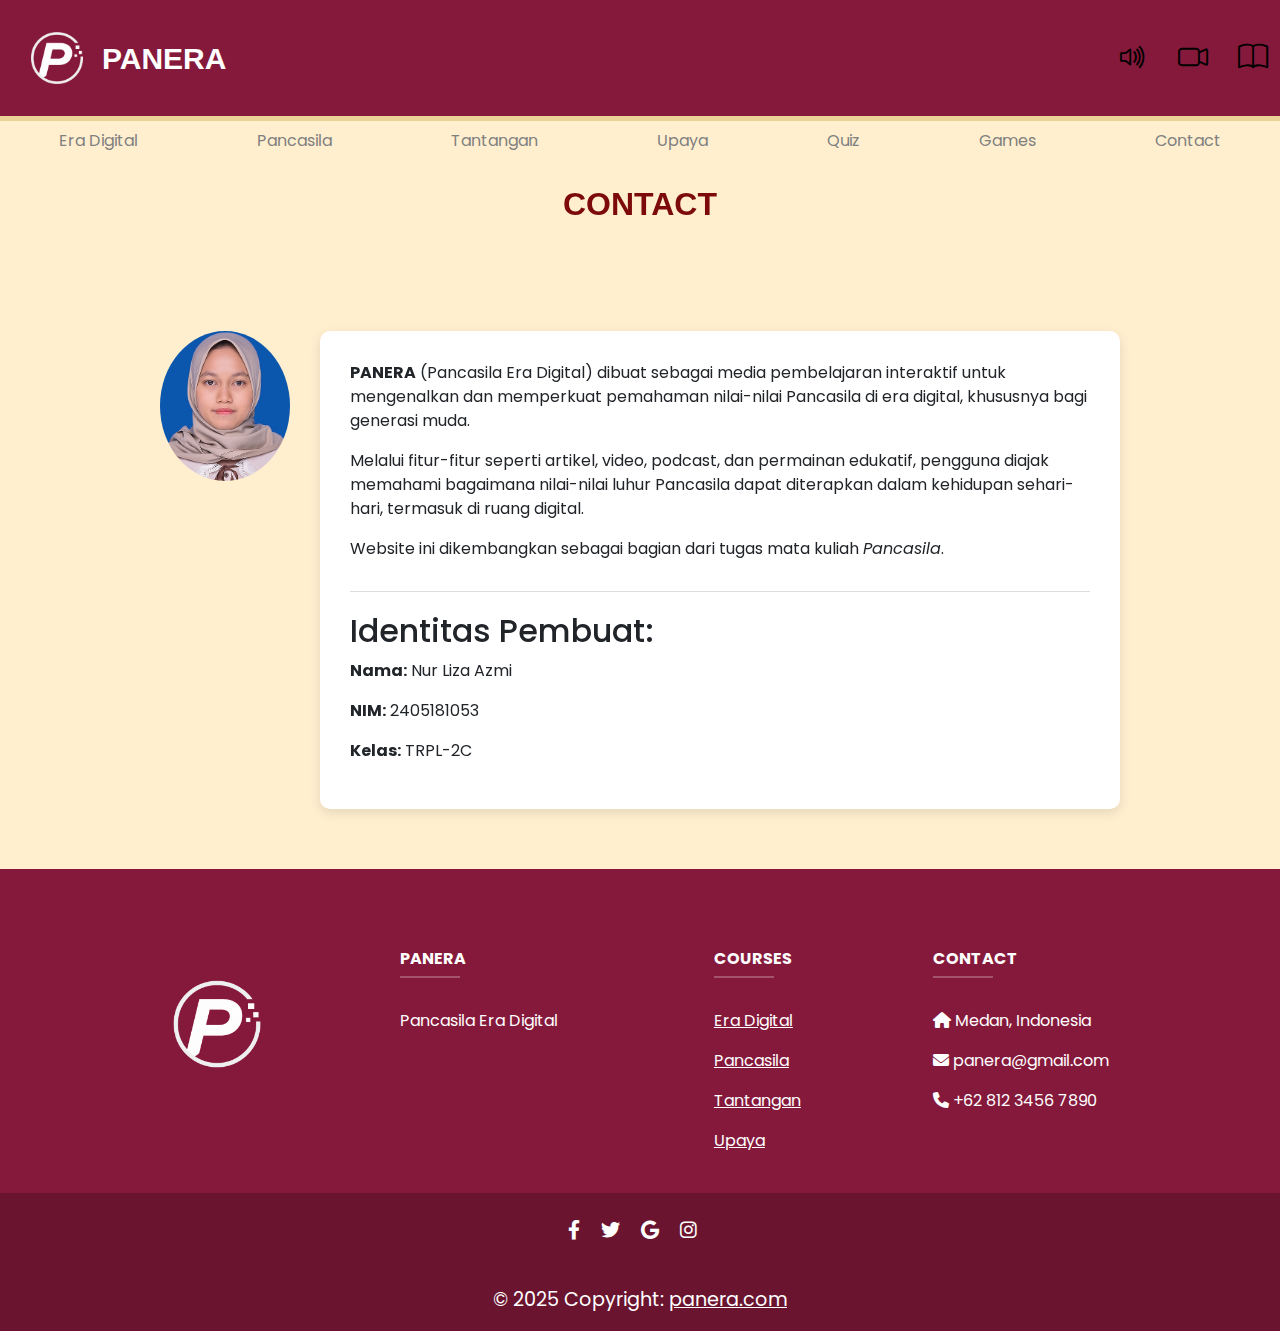
<file: contact.html>
<!doctype html>
<html lang="en">
  <head>
    <meta charset="utf-8">
    <meta name="theme-color" content="#f8f6f3" media="(prefers-color-scheme: light)">
    <meta name="theme-color" content="#f8f6f3" media="(prefers-color-scheme: dark)">
    <meta name="viewport" content="width=device-width, initial-scale=1">
    <title>PANERA</title>
    <link href="https://cdn.jsdelivr.net/npm/bootstrap@5.3.3/dist/css/bootstrap.min.css" rel="stylesheet" integrity="sha384-QWTKZyjpPEjISv5WaRU9OFeRpok6YctnYmDr5pNlyT2bRjXh0JMhjY6hW+ALEwIH" crossorigin="anonymous">
    <link rel="stylesheet" href="https://cdn.jsdelivr.net/npm/bootstrap-icons/font/bootstrap-icons.css">
    <link rel="stylesheet" href="./css_/style.css?v1:1">
    <link href="https://fonts.googleapis.com/css2?family=Poppins:wght@300;400;600&display=swap" rel="stylesheet">
    <link href="https://fonts.googleapis.com/css2?family=Barrio&display=swap" rel="stylesheet">
    <link rel="stylesheet" href="https://cdnjs.cloudflare.com/ajax/libs/font-awesome/6.0.0/css/all.min.css">
    <link href="https://unpkg.com/aos@2.3.1/dist/aos.css" rel="stylesheet">
    <script src="https://cdn.jsdelivr.net/npm/bootstrap@5.0.2/dist/js/bootstrap.bundle.min.js" integrity="sha384-MrcW6ZMFYlzcLA8Nl+NtUVF0sA7MsXsP1UyJoMp4YLEuNSfAP+JcXn/tWtIaxVXM" crossorigin="anonymous"></script>

  </head>
    <body>
    <nav class="navbar navbar-expand-lg" style="background-color: #85193C; border-bottom: 5px solid #EAD196; ">
        <div class="container-fluid">
          <a href="index.html" class="navbar-brand d-flex align-items-center text-white fw-bold" >
            <img src="image/logo.png" style="height:90px; width:90px;">
            <span class="text-center" style="font-size: 30px; font-family: 'Rajdhani', 'Gill Sans', 'Gill Sans MT', Calibri, 'Trebuchet MS', sans-serif; margin-left:0px; color: white;">
              <b>PANERA</b>
            </span>
          </a>

          <button class="navbar-toggler" type="button" data-bs-toggle="collapse" data-bs-target="#navbarSupportedContent" aria-controls="navbarSupportedContent" aria-expanded="false" aria-label="Toggle navigation">
            <span class="navbar-toggler-icon"></span>
          </button>
          <div class="collapse navbar-collapse" id="navbarSupportedContent">
            <ul class="navbar-nav me-auto mb-2 mb-lg-0 align-end"></li>
            </ul>
            <a href="podcast.html"><i class="bi bi-volume-up "style ="font-size:30px; color: black; margin-right : 30px; " data-bs-toggle="tooltip" title="Podcast"></i></a>
            <a href="video.html"><i class="bi bi-camera-video "style ="font-size:30px; color: black; margin-right : 30px;  "data-bs-toggle="tooltip" title="Video"></i></a>
            <a href="lesson.html"><i class="bi bi-book "style ="font-size:30px; color: black;"data-bs-toggle="tooltip" title="Article"></i></a>

          </div>
        </div>
      </nav>

 <ul class="nav nav-pills nav-fill justify-content-center">
  <li class="nav-item">
    <a class="nav-link" href="index.html#eradigital">Era Digital</a>
  </li>
  <li class="nav-item">
    <a class="nav-link" href="index.html#pancasila">Pancasila</a>
  </li>
  <li class="nav-item">
    <a class="nav-link" href="index.html#masalah">Tantangan</a>
  </li>
  <li class="nav-item">
    <a class="nav-link" href="index.html#solusi">Upaya</a>
  </li>
  <li class="nav-item">
    <a class="nav-link" href="quiz.html">Quiz</a>
  </li>
  <li class="nav-item">
    <a class="nav-link" href="games.html">Games</a>
  </li>
  <li class="nav-item">
    <a class="nav-link" href="contact.html">Contact</a>
  </li>
  </ul>

<div>
    <h2 class="text-center mt-4" style=" text-align: center; color :#7D0A0A; font-family: 'Rajdhani', 'Gill Sans', 'Gill Sans MT', Calibri, 'Trebuchet MS', sans-serif;" data-aos="fade-up"><b>CONTACT</b></h2>
</div>

<div class="profile-container">
  <div class="profile-photo me-6 mt-5">
    <img src="image/pas foto.jpg" alt="Foto Profil Mahasiswa" class="img-fluid rounded-circle" style="width: 150px; height: 150px; object-fit: cover;">
  </div>



 <div class="container-contact mt-5">

    <p data-aos="fade-up">
       <strong>PANERA</strong> (Pancasila Era Digital) dibuat sebagai media pembelajaran interaktif untuk mengenalkan dan memperkuat pemahaman nilai-nilai Pancasila di era digital, khususnya bagi generasi muda. 
    </p>
    <p data-aos="fade-up">
      Melalui fitur-fitur seperti artikel, video, podcast, dan permainan edukatif, pengguna diajak memahami bagaimana nilai-nilai luhur Pancasila dapat diterapkan dalam kehidupan sehari-hari, termasuk di ruang digital.
    </p>
    <p data-aos="fade-up">
      Website ini dikembangkan sebagai bagian dari tugas mata kuliah <em> Pancasila</em>.
    </p>

    <div class="identitas">
      <h2 data-aos="fade-up">Identitas Pembuat:</h2>
      <p data-aos="fade-up"><strong>Nama:</strong> Nur Liza Azmi</p>
      <p data-aos="fade-up"><strong>NIM:</strong> 2405181053</p>
      <p data-aos="fade-up"><strong>Kelas:</strong> TRPL-2C</p>
    </div>
  </div>
</div>

  
<script src="https://unpkg.com/aos@2.3.1/dist/aos.js"></script>
<script>
  AOS.init();
</script>

<footer class="text-center text-lg-start text-white mt-5" style="background-color:  #85193C; margin-top: 3px; padding-top: 30px;">
    <section class="container text-center text-md-start">
      <div class="row">

        <div class="col-md-3 col-lg-4 col-xl-3 mx-auto mb-4 text-center">
          <img src="image/logo.png"  
               class="d-block mx-auto" width="150" height="150"> 
      </div>
        
        <div class="col-md-4 col-lg-4 col-xl-3 mx-auto mb-0">
          <h6 class="text-uppercase fw-bold d-flex align-items-center">
            PANERA
          </h6>
          <hr class="mb-4 mt-0 d-inline-block mx-auto" style="width: 60px; height: 2px; background-color: white;">
          <p>Pancasila Era Digital</p>
        </div>
        
        <div class="col-md-2 col-lg-2 col-xl-2 mx-auto mb-4">
          <h6 class="text-uppercase fw-bold">courses</h6>
          <hr class="mb-4 mt-0 d-inline-block mx-auto" style="width: 60px; height: 2px; background-color: white;">
          <p><a href="#" class="text-white">Era Digital</a></p>
          <p><a href="#" class="text-white">Pancasila</a></p>
          <p><a href="#" class="text-white">Tantangan</a></p>
          <p><a href="#" class="text-white">Upaya</a></p>
        </div>
        
        <div class="col-md-4 col-lg-3 col-xl-3 mx-auto mb-md-0 mb-4">
          <h6 class="text-uppercase fw-bold">Contact</h6>
          <hr class="mb-4 mt-0 d-inline-block mx-auto" style="width: 60px; height: 2px; background-color: white;">
          <p><i class="fas fa-home mr-2"></i> Medan, Indonesia</p>
          <p><i class="fas fa-envelope mr-2"></i> panera@gmail.com</p>
          <p><i class="fas fa-phone mr-2"></i> +62 812 3456 7890</p>
        </div>
        
      </div>
    </section>
    
    <div class="text-center p-4" style="background-color: rgba(0, 0, 0, 0.2); font-size: 1.2em;">
      <a href="#" class="text-white me-3"><i class="fab fa-facebook-f"></i></a>
      <a href="#" class="text-white me-3"><i class="fab fa-twitter"></i></a>
      <a href="#" class="text-white me-3"><i class="fab fa-google"></i></a>
      <a href="#" class="text-white me-3"><i class="fab fa-instagram"></i></a>
    </div>
    
    <div class="text-center p-3" style="background-color: rgba(0, 0, 0, 0.2); font-size: 1.2em;">
      © 2025 Copyright:
      <a href="#" class="text-white">panera.com</a>
    </div>
  </footer>
</div>

  </body>
</html>
</file>
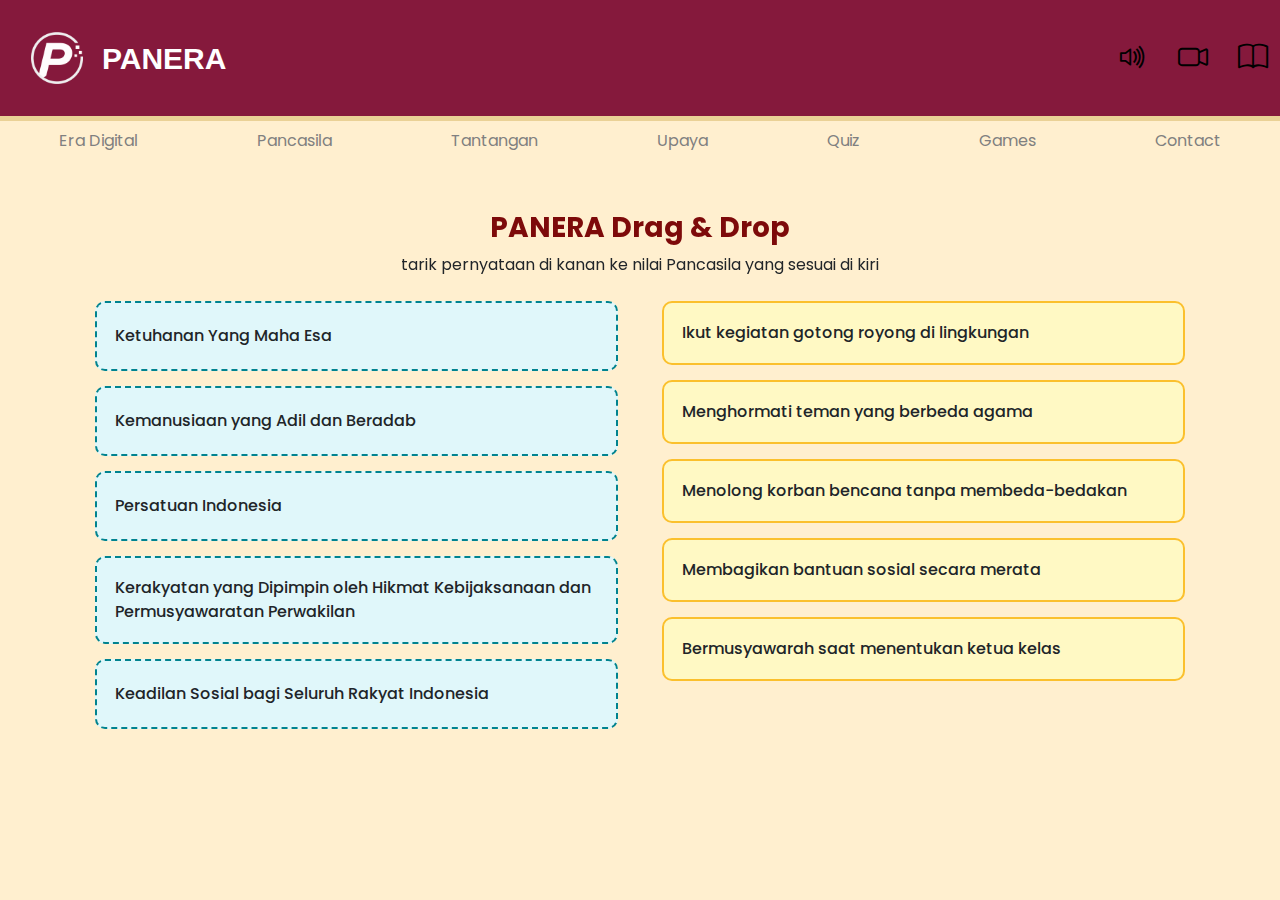
<file: games.html>
<!doctype html>
<html lang="en">
  <head>
    <meta charset="utf-8">
    <meta name="theme-color" content="#f8f6f3" media="(prefers-color-scheme: light)">
    <meta name="theme-color" content="#f8f6f3" media="(prefers-color-scheme: dark)">
    <meta name="viewport" content="width=device-width, initial-scale=1">
    <title>PANERA</title>
    <link href="https://cdn.jsdelivr.net/npm/bootstrap@5.3.3/dist/css/bootstrap.min.css" rel="stylesheet" integrity="sha384-QWTKZyjpPEjISv5WaRU9OFeRpok6YctnYmDr5pNlyT2bRjXh0JMhjY6hW+ALEwIH" crossorigin="anonymous">
    <link rel="stylesheet" href="https://cdn.jsdelivr.net/npm/bootstrap-icons/font/bootstrap-icons.css">
    <link rel="stylesheet" href="./css_/style.css?v1:1">
    <link href="https://fonts.googleapis.com/css2?family=Poppins:wght@300;400;600&display=swap" rel="stylesheet">
    <link href="https://fonts.googleapis.com/css2?family=Barrio&display=swap" rel="stylesheet">
    <link rel="stylesheet" href="https://cdnjs.cloudflare.com/ajax/libs/font-awesome/6.0.0/css/all.min.css">
    <link href="https://unpkg.com/aos@2.3.1/dist/aos.css" rel="stylesheet">
    <script src="https://cdn.jsdelivr.net/npm/bootstrap@5.0.2/dist/js/bootstrap.bundle.min.js" integrity="sha384-MrcW6ZMFYlzcLA8Nl+NtUVF0sA7MsXsP1UyJoMp4YLEuNSfAP+JcXn/tWtIaxVXM" crossorigin="anonymous"></script>

  </head>
    <body>
    <nav class="navbar navbar-expand-lg" style="background-color: #85193C; border-bottom: 5px solid #EAD196; ">
        <div class="container-fluid">
          <a href="index.html" class="navbar-brand d-flex align-items-center text-white fw-bold" >
            <img src="image/logo.png" style="height:90px; width:90px;">
            <span style="font-size: 30px; font-family: 'Rajdhani', 'Gill Sans', 'Gill Sans MT', Calibri, 'Trebuchet MS', sans-serif; margin-left:0px; color: white;">
              <b>PANERA</b>
            </span>
          </a>

          <button class="navbar-toggler" type="button" data-bs-toggle="collapse" data-bs-target="#navbarSupportedContent" aria-controls="navbarSupportedContent" aria-expanded="false" aria-label="Toggle navigation">
            <span class="navbar-toggler-icon"></span>
          </button>
          <div class="collapse navbar-collapse" id="navbarSupportedContent">
            <ul class="navbar-nav me-auto mb-2 mb-lg-0 align-end"></li>
            </ul>
            <a href="podcast.html"><i class="bi bi-volume-up "style ="font-size:30px; color: black; margin-right : 30px; " data-bs-toggle="tooltip" title="Podcast"></i></a>
            <a href="video.html"><i class="bi bi-camera-video "style ="font-size:30px; color: black; margin-right : 30px;  "data-bs-toggle="tooltip" title="Video"></i></a>
            <a href="lesson.html"><i class="bi bi-book "style ="font-size:30px; color: black;"data-bs-toggle="tooltip" title="Article"></i></a>

          </div>
        </div>
      </nav>

 <ul class="nav nav-pills nav-fill justify-content-center">
  <li class="nav-item">
    <a class="nav-link" href="index.html#eradigital">Era Digital</a>
  </li>
  <li class="nav-item">
    <a class="nav-link" href="index.html#pancasila">Pancasila</a>
  </li>
  <li class="nav-item">
    <a class="nav-link" href="index.html#masalah">Tantangan</a>
  </li>
  <li class="nav-item">
    <a class="nav-link" href="index.html#solusi">Upaya</a>
  </li>
  <li class="nav-item">
    <a class="nav-link" href="quiz.html">Quiz</a>
  </li>
  <li class="nav-item">
    <a class="nav-link" href="games.html">Games</a>
  </li>
  <li class="nav-item">
    <a class="nav-link" href="contact.html">Contact</a>
  </li>
  </ul>

  <section class="container">
     <h3 class="text-center" style=" text-align: center; color :#7D0A0A;" data-aos="fade-up"><b> PANERA Drag & Drop</b></h3>
     <p class="text-center text-sm text-gray-500"  data-aos="fade-up">tarik pernyataan di kanan ke nilai Pancasila yang sesuai di kiri</p>
   <div class="row mt-4">
      <div class="col-md-6">
        <div class="dropzone" data-value="1">Ketuhanan Yang Maha Esa</div>
        <div class="dropzone" data-value="2">Kemanusiaan yang Adil dan Beradab</div>
        <div class="dropzone" data-value="3">Persatuan Indonesia</div>
        <div class="dropzone" data-value="4">Kerakyatan yang Dipimpin oleh Hikmat Kebijaksanaan dan Permusyawaratan Perwakilan</div>
        <div class="dropzone" data-value="5">Keadilan Sosial bagi Seluruh Rakyat Indonesia</div>
      </div>

      <div class="col-md-6" id="draggable-container">
        <div class="draggable" draggable="true" data-value="1">Menghormati teman yang berbeda agama</div>
        <div class="draggable" draggable="true" data-value="2">Menolong korban bencana tanpa membeda-bedakan</div>
        <div class="draggable" draggable="true" data-value="3">Ikut kegiatan gotong royong di lingkungan</div>
        <div class="draggable" draggable="true" data-value="4">Bermusyawarah saat menentukan ketua kelas</div>
        <div class="draggable" draggable="true" data-value="5">Membagikan bantuan sosial secara merata</div>
      </div>
    </div>
  </div>
<audio id="audioBenar" src="audio/correct.wav"></audio>
<audio id="audioSalah" src="audio/wrong.wav"></audio>

  <script>
    const dropzones = document.querySelectorAll('.dropzone');

    dropzones.forEach(dropzone => {
      dropzone.addEventListener('dragover', e => {
        e.preventDefault();
        dropzone.classList.add('active');
      });

      dropzone.addEventListener('dragleave', () => {
        dropzone.classList.remove('active');
      });

      dropzone.addEventListener('drop', e => {
        e.preventDefault();
        dropzone.classList.remove('active');

        const draggedValue = e.dataTransfer.getData('text/plain');
        const dropzoneValue = dropzone.dataset.value;

        const allDraggables = document.querySelectorAll('.draggable');
        const original = Array.from(allDraggables).find(el => el.dataset.value === draggedValue);

       if (draggedValue === dropzoneValue) {
  if (!dropzone.querySelector('.answer-in-zone')) {
    const clone = original.cloneNode(true);
    clone.classList.remove('draggable');
    clone.classList.add('answer-in-zone');
    clone.setAttribute('draggable', 'false');
    dropzone.appendChild(clone);
    dropzone.classList.add('correct');
     const benarAudio = document.getElementById("audioBenar");
          benarAudio.currentTime = 0;
          benarAudio.play();
    original.parentElement.removeChild(original);
  }
        } else {
        const salahAudio = document.getElementById("audioSalah");
          salahAudio.currentTime = 0;
          salahAudio.play();
          alert('Ups! Jawaban belum tepat. Coba lagi ya!');
          dropzone.style.borderColor = '#e74c3c';
          setTimeout(() => {
            dropzone.style.borderColor = '#ccc';
          }, 1000);
        }
      });
    });

    // Drag setup
    document.querySelectorAll('.draggable').forEach(draggable => {
      draggable.addEventListener('dragstart', e => {
        e.dataTransfer.setData('text/plain', draggable.dataset.value);
        e.dataTransfer.effectAllowed = 'copy';
        draggable.classList.add('dragging');
      });

      draggable.addEventListener('dragend', () => {
        draggable.classList.remove('dragging');
      });
    });

    // Shuffle on load
    window.addEventListener("DOMContentLoaded", () => {
      const container = document.getElementById("draggable-container");
      const items = Array.from(container.querySelectorAll(".draggable"));
      for (let i = items.length - 1; i > 0; i--) {
        const j = Math.floor(Math.random() * (i + 1));
        [items[i], items[j]] = [items[j], items[i]];
      }
      container.innerHTML = "";
      items.forEach(item => container.appendChild(item));
    });

    // Reset
    document.getElementById('reset-btn').addEventListener('click', () => {
      location.reload();
    });
  </script>

<script src="https://unpkg.com/aos@2.3.1/dist/aos.js"></script>
<script>
  AOS.init();
</script>
</file>
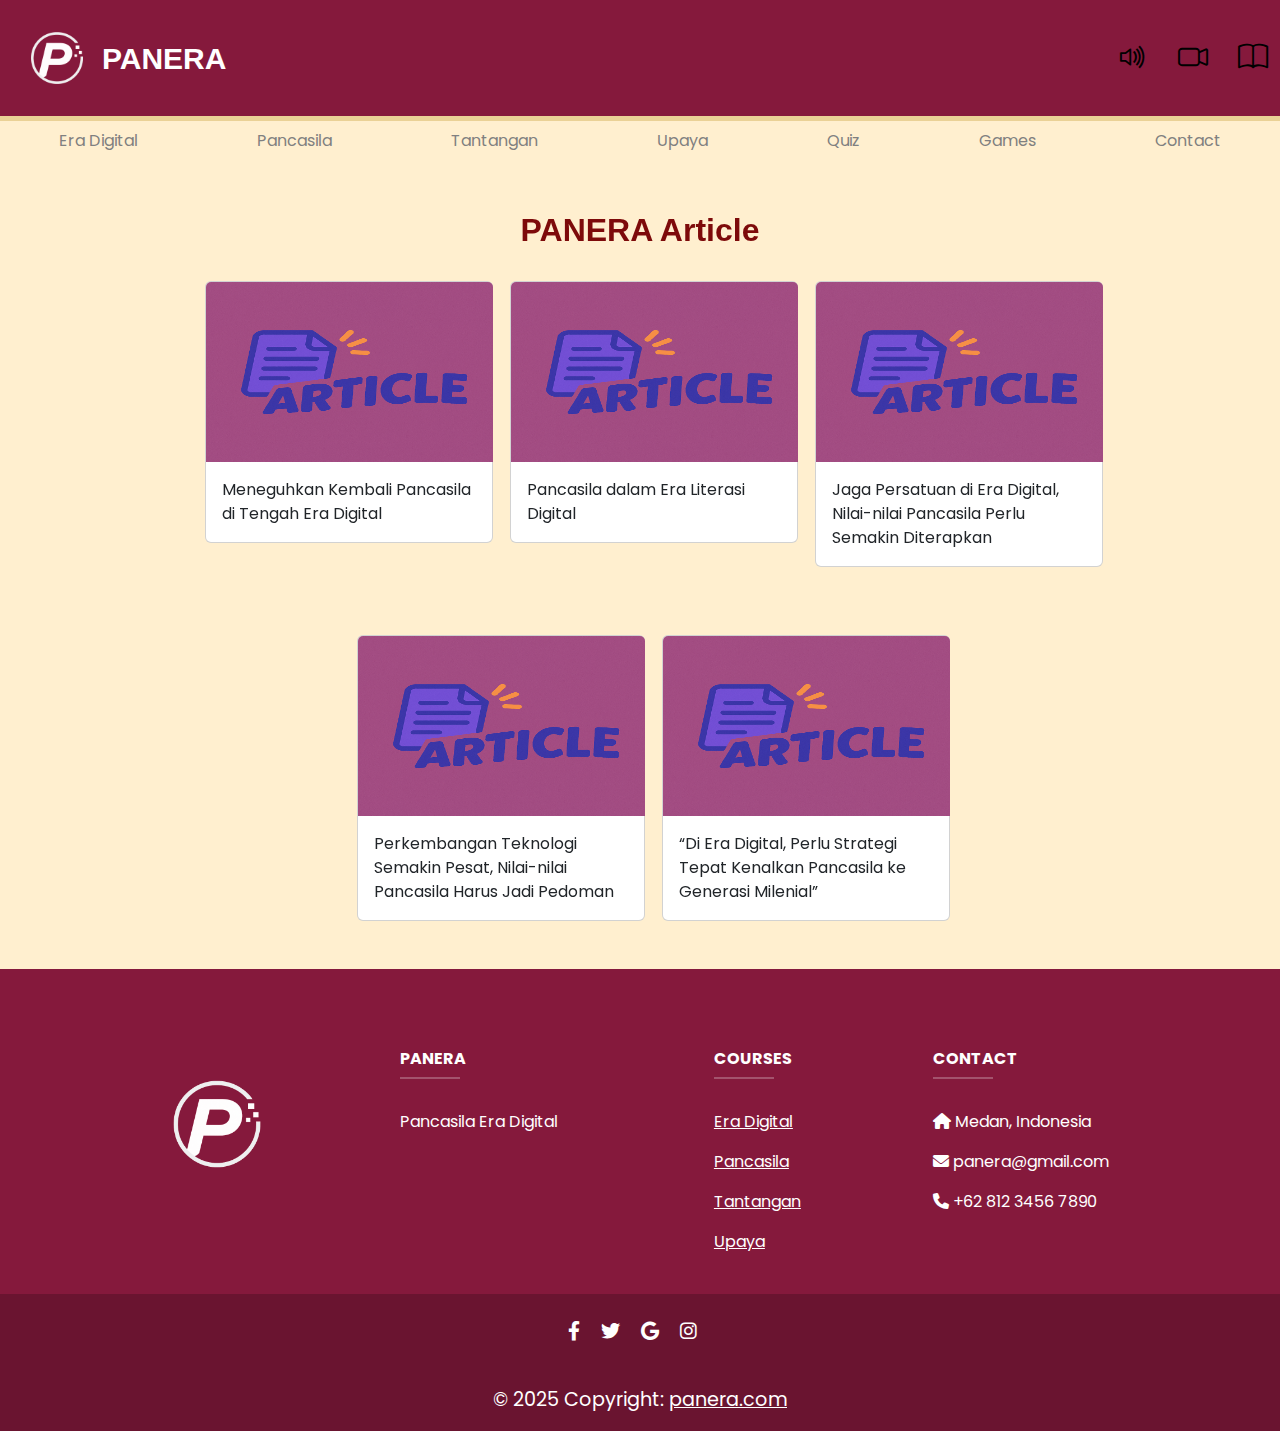
<file: lesson.html>
<!doctype html>
<html lang="en">
  <head>
    <meta charset="utf-8">
    <meta name="theme-color" content="#f8f6f3" media="(prefers-color-scheme: light)">
    <meta name="theme-color" content="#f8f6f3" media="(prefers-color-scheme: dark)">
    <meta name="viewport" content="width=device-width, initial-scale=1">
    <title>PANERA</title>
    <link href="https://cdn.jsdelivr.net/npm/bootstrap@5.3.3/dist/css/bootstrap.min.css" rel="stylesheet" integrity="sha384-QWTKZyjpPEjISv5WaRU9OFeRpok6YctnYmDr5pNlyT2bRjXh0JMhjY6hW+ALEwIH" crossorigin="anonymous">
    <link rel="stylesheet" href="https://cdn.jsdelivr.net/npm/bootstrap-icons/font/bootstrap-icons.css">
    <link rel="stylesheet" href="./css_/style.css?v1:1">
    <link href="https://fonts.googleapis.com/css2?family=Poppins:wght@300;400;600&display=swap" rel="stylesheet">
    <link href="https://fonts.googleapis.com/css2?family=Barrio&display=swap" rel="stylesheet">
    <link rel="stylesheet" href="https://cdnjs.cloudflare.com/ajax/libs/font-awesome/6.0.0/css/all.min.css">
    <link href="https://unpkg.com/aos@2.3.1/dist/aos.css" rel="stylesheet">
    <script src="https://cdn.jsdelivr.net/npm/bootstrap@5.0.2/dist/js/bootstrap.bundle.min.js" integrity="sha384-MrcW6ZMFYlzcLA8Nl+NtUVF0sA7MsXsP1UyJoMp4YLEuNSfAP+JcXn/tWtIaxVXM" crossorigin="anonymous"></script>

  </head>
    <body>
    <nav class="navbar navbar-expand-lg" style="background-color: #85193C; border-bottom: 5px solid #EAD196; ">
        <div class="container-fluid">
          <a href="index.html" class="navbar-brand d-flex align-items-center text-white fw-bold" >
            <img src="image/logo.png" style="height:90px; width:90px;">
            <span class="text-center" style="font-size: 30px; font-family: 'Rajdhani', 'Gill Sans', 'Gill Sans MT', Calibri, 'Trebuchet MS', sans-serif; margin-left:0px; color: white;">
              <b>PANERA</b>
            </span>
          </a>

          <button class="navbar-toggler" type="button" data-bs-toggle="collapse" data-bs-target="#navbarSupportedContent" aria-controls="navbarSupportedContent" aria-expanded="false" aria-label="Toggle navigation">
            <span class="navbar-toggler-icon"></span>
          </button>
          <div class="collapse navbar-collapse" id="navbarSupportedContent">
            <ul class="navbar-nav me-auto mb-2 mb-lg-0 align-end"></li>
            </ul>
            <a href="podcast.html"><i class="bi bi-volume-up "style ="font-size:30px; color: black; margin-right : 30px; " data-bs-toggle="tooltip" title="Podcast"></i></a>
            <a href="video.html"><i class="bi bi-camera-video "style ="font-size:30px; color: black; margin-right : 30px;  "data-bs-toggle="tooltip" title="Video"></i></a>
            <a href="lesson.html"><i class="bi bi-book "style ="font-size:30px; color: black;"data-bs-toggle="tooltip" title="Article"></i></a>

          </div>
        </div>
      </nav>

 <ul class="nav nav-pills nav-fill justify-content-center">
  <li class="nav-item">
    <a class="nav-link" href="index.html#eradigital">Era Digital</a>
  </li>
  <li class="nav-item">
    <a class="nav-link" href="index.html#pancasila">Pancasila</a>
  </li>
  <li class="nav-item">
    <a class="nav-link" href="index.html#masalah">Tantangan</a>
  </li>
  <li class="nav-item">
    <a class="nav-link" href="index.html#solusi">Upaya</a>
  </li>
  <li class="nav-item">
    <a class="nav-link" href="quiz.html">Quiz</a>
  </li>
  <li class="nav-item">
    <a class="nav-link" href="games.html">Games</a>
  </li>
  <li class="nav-item">
    <a class="nav-link" href="contact.html">Contact</a>
  </li>
  </ul>

  <!-- Features Section -->
   <div class="container">
    <h2 class="text-center" style=" text-align: center; color :#7D0A0A; font-family: 'Rajdhani', 'Gill Sans', 'Gill Sans MT', Calibri, 'Trebuchet MS', sans-serif;" data-aos="fade-up"><b>PANERA Article</b></h2>
    <div class="row row-cols-1 row-cols-md-2 row-cols-lg-4  g-4">

        <!-- Feature 1 -->
    <div class="col d-flex mt-5"data-aos="fade-up">
      <a href="https://ugm.ac.id/id/berita/22553-meneguhkan-kembali-pancasila-di-tengah-era-digital/" class="text-decoration-none w-100">
        <div class="card" style="width: 18rem;">
        <img src="image/gambar17.png" class="card-img-top" alt="..." style="height: 180px; width: 287px;">
        <div class="card-body">
            <p class="card-text">Meneguhkan Kembali Pancasila di Tengah Era Digital</p>
        </div>
        </div>
      </a>
    </div>

     <!-- Feature 2 -->
    <div class="col d-flex mt-5" data-aos="fade-up">
      <a href="https://binus.ac.id/character-building/2023/10/pancasila-dalam-era-literasi-digital/" class="text-decoration-none w-100">
        <div class="card" style="width: 18rem;">
        <img src="image/gambar17.png" class="card-img-top" alt="..." style="height: 180px; width: 287px;">
        <div class="card-body">
            <p class="card-text">Pancasila dalam Era Literasi Digital</p>
        </div>
        </div>
      </a>
    </div>

    <!-- Feature 3 -->
    <div class="col d-flex mt-5" data-aos="fade-up">
      <a href="https://biz.kompas.com/read/2021/08/23/134957228/jaga-persatuan-di-era-digital-nilai-nilai-pancasila-perlu-semakin-diterapkan?" class="text-decoration-none w-100">
        <div class="card" style="width: 18rem;">
        <img src="image/gambar17.png" class="card-img-top" alt="..." style="height: 180px; width: 287px;">
        <div class="card-body">
            <p class="card-text">Jaga Persatuan di Era Digital, Nilai-nilai Pancasila Perlu Semakin Diterapkan</p>
        </div>
        </div>
      </a>
    </div>

    <!-- Feature 4 -->
    <div class="col d-flex mt-5" data-aos="fade-up">
      <a href="https://biz.kompas.com/read/2021/08/26/081412128/perkembangan-teknologi-semakin-pesat-nilai-nilai-pancasila-harus-jadi-pedoman?" class="text-decoration-none w-100">
        <div class="card" style="width: 18rem;">
        <img src="image/gambar17.png" class="card-img-top" alt="..." style="height: 180px; width: 287px;">
        <div class="card-body">
            <p class="card-text">Perkembangan Teknologi Semakin Pesat, Nilai-nilai Pancasila Harus Jadi Pedoman</p>
        </div>
        </div>
      </a>
    </div>

    <!-- Feature 5 -->
    <div class="col d-flex mt-5" data-aos="fade-up">
      <a href="https://nasional.kompas.com/read/2020/07/29/12263161/di-era-digital-perlu-strategi-tepat-kenalkan-pancasila-ke-generasi-milenial?page=all" class="text-decoration-none w-100">
        <div class="card" style="width: 18rem;">
        <img src="image/gambar17.png" class="card-img-top" alt="..." style="height: 180px; width: 287px;">
        <div class="card-body">
            <p class="card-text">“Di Era Digital, Perlu Strategi Tepat Kenalkan Pancasila ke Generasi Milenial”</p>
        </div>
        </div>
      </a>
    </div>
  
</div>
   </div>


<script src="https://unpkg.com/aos@2.3.1/dist/aos.js"></script>
<script>
  AOS.init();
</script>

<footer class="text-center text-lg-start text-white mt-5" style="background-color:  #85193C; margin-top: 3px; padding-top: 30px;">
    <section class="container text-center text-md-start">
      <div class="row">

        <div class="col-md-3 col-lg-4 col-xl-3 mx-auto mb-4 text-center">
          <img src="image/logo.png"  
               class="d-block mx-auto" width="150" height="150"> 
      </div>
        
        <div class="col-md-4 col-lg-4 col-xl-3 mx-auto mb-0">
          <h6 class="text-uppercase fw-bold d-flex align-items-center">
            PANERA
          </h6>
          <hr class="mb-4 mt-0 d-inline-block mx-auto" style="width: 60px; height: 2px; background-color: white;">
          <p>Pancasila Era Digital</p>
        </div>
        
        <div class="col-md-2 col-lg-2 col-xl-2 mx-auto mb-4">
          <h6 class="text-uppercase fw-bold">courses</h6>
          <hr class="mb-4 mt-0 d-inline-block mx-auto" style="width: 60px; height: 2px; background-color: white;">
          <p><a href="#" class="text-white">Era Digital</a></p>
          <p><a href="#" class="text-white">Pancasila</a></p>
          <p><a href="#" class="text-white">Tantangan</a></p>
          <p><a href="#" class="text-white">Upaya</a></p>
        </div>
        
        <div class="col-md-4 col-lg-3 col-xl-3 mx-auto mb-md-0 mb-4">
          <h6 class="text-uppercase fw-bold">Contact</h6>
          <hr class="mb-4 mt-0 d-inline-block mx-auto" style="width: 60px; height: 2px; background-color: white;">
          <p><i class="fas fa-home mr-2"></i> Medan, Indonesia</p>
          <p><i class="fas fa-envelope mr-2"></i> panera@gmail.com</p>
          <p><i class="fas fa-phone mr-2"></i> +62 812 3456 7890</p>
        </div>
        
      </div>
    </section>
    
    <div class="text-center p-4" style="background-color: rgba(0, 0, 0, 0.2); font-size: 1.2em;">
      <a href="#" class="text-white me-3"><i class="fab fa-facebook-f"></i></a>
      <a href="#" class="text-white me-3"><i class="fab fa-twitter"></i></a>
      <a href="#" class="text-white me-3"><i class="fab fa-google"></i></a>
      <a href="#" class="text-white me-3"><i class="fab fa-instagram"></i></a>
    </div>
    
    <div class="text-center p-3" style="background-color: rgba(0, 0, 0, 0.2); font-size: 1.2em;">
      © 2025 Copyright:
      <a href="#" class="text-white">panera.com</a>
    </div>
  </footer>
</div>

  </body>
</html>
</file>
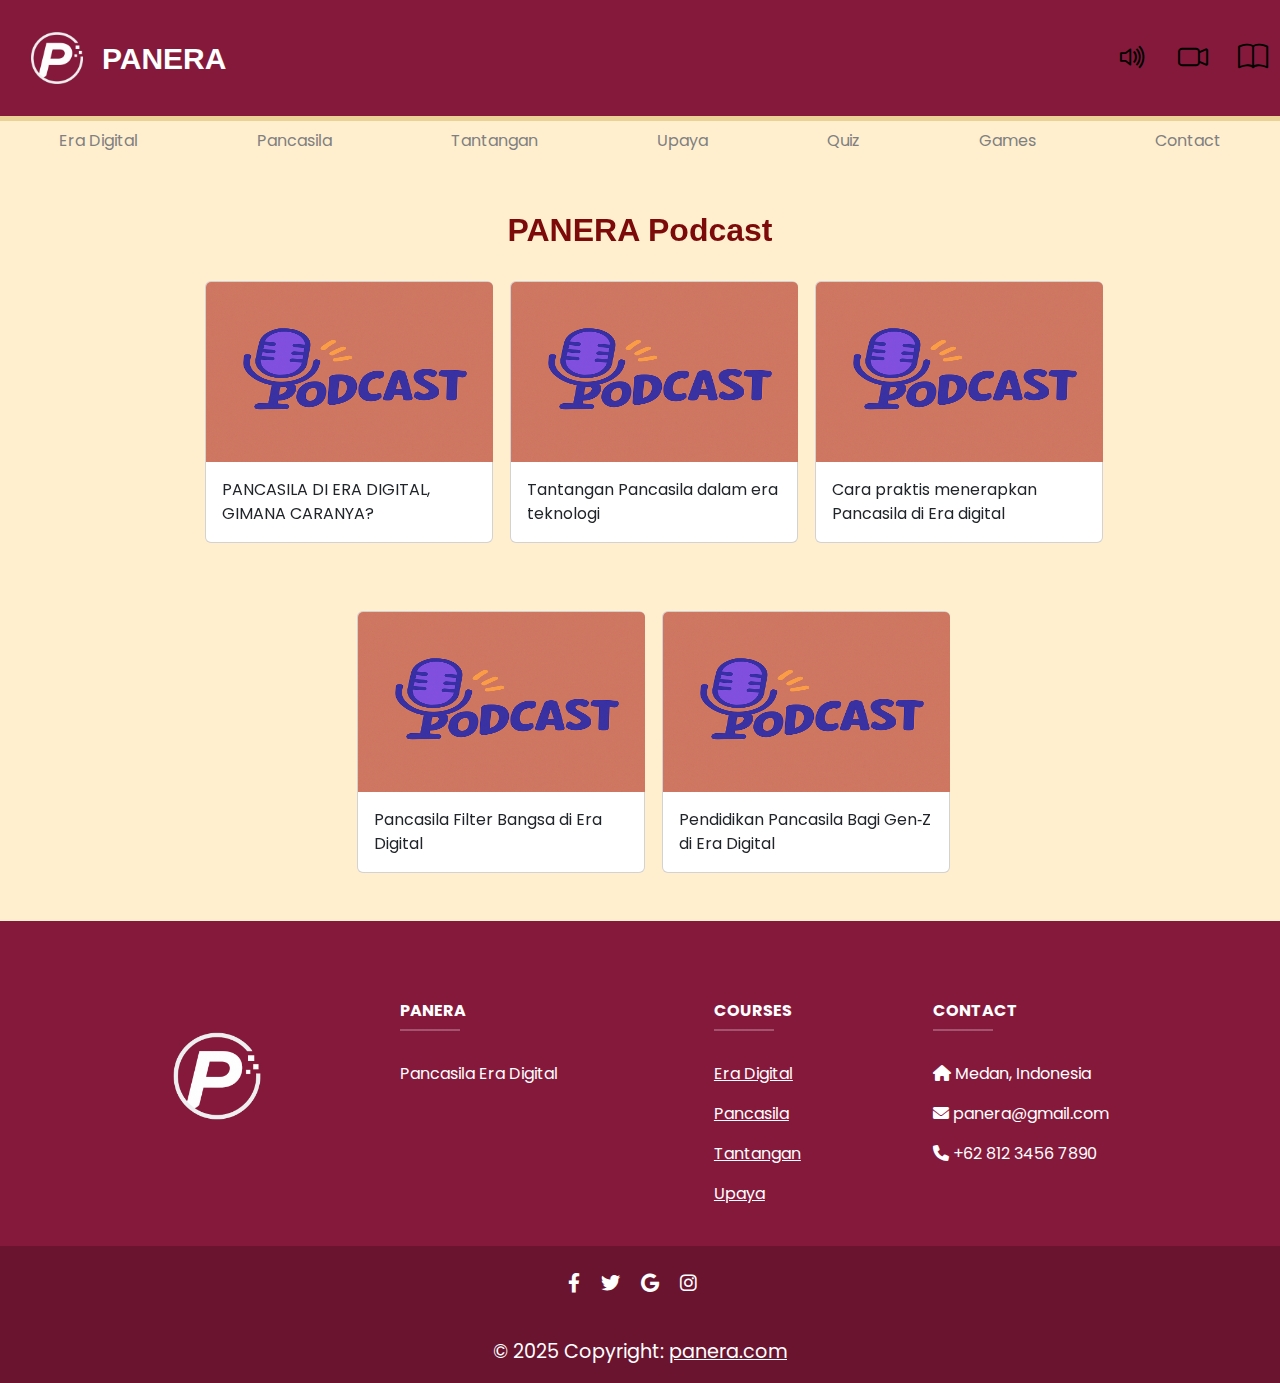
<file: podcast.html>
<!doctype html>
<html lang="en">
  <head>
    <meta charset="utf-8">
    <meta name="theme-color" content="#f8f6f3" media="(prefers-color-scheme: light)">
    <meta name="theme-color" content="#f8f6f3" media="(prefers-color-scheme: dark)">
    <meta name="viewport" content="width=device-width, initial-scale=1">
    <title>PANERA</title>
    <link href="https://cdn.jsdelivr.net/npm/bootstrap@5.3.3/dist/css/bootstrap.min.css" rel="stylesheet" integrity="sha384-QWTKZyjpPEjISv5WaRU9OFeRpok6YctnYmDr5pNlyT2bRjXh0JMhjY6hW+ALEwIH" crossorigin="anonymous">
    <link rel="stylesheet" href="https://cdn.jsdelivr.net/npm/bootstrap-icons/font/bootstrap-icons.css">
    <link rel="stylesheet" href="./css_/style.css?v1:1">
    <link href="https://fonts.googleapis.com/css2?family=Poppins:wght@300;400;600&display=swap" rel="stylesheet">
    <link href="https://fonts.googleapis.com/css2?family=Barrio&display=swap" rel="stylesheet">
    <link rel="stylesheet" href="https://cdnjs.cloudflare.com/ajax/libs/font-awesome/6.0.0/css/all.min.css">
    <link href="https://unpkg.com/aos@2.3.1/dist/aos.css" rel="stylesheet">
    <script src="https://cdn.jsdelivr.net/npm/bootstrap@5.0.2/dist/js/bootstrap.bundle.min.js" integrity="sha384-MrcW6ZMFYlzcLA8Nl+NtUVF0sA7MsXsP1UyJoMp4YLEuNSfAP+JcXn/tWtIaxVXM" crossorigin="anonymous"></script>

  </head>
    <body>
    <nav class="navbar navbar-expand-lg" style="background-color: #85193C; border-bottom: 5px solid #EAD196; ">
        <div class="container-fluid">
          <a href="index.html" class="navbar-brand d-flex align-items-center text-white fw-bold" >
            <img src="image/logo.png" style="height:90px; width:90px;">
            <span style="font-size: 30px; font-family: 'Rajdhani', 'Gill Sans', 'Gill Sans MT', Calibri, 'Trebuchet MS', sans-serif; margin-left:0px; color: white;">
              <b>PANERA</b>
            </span>
          </a>

          <button class="navbar-toggler" type="button" data-bs-toggle="collapse" data-bs-target="#navbarSupportedContent" aria-controls="navbarSupportedContent" aria-expanded="false" aria-label="Toggle navigation">
            <span class="navbar-toggler-icon"></span>
          </button>
          <div class="collapse navbar-collapse" id="navbarSupportedContent">
            <ul class="navbar-nav me-auto mb-2 mb-lg-0 align-end"></li>
            </ul>
            <a href="podcast.html"><i class="bi bi-volume-up "style ="font-size:30px; color: black; margin-right : 30px; " data-bs-toggle="tooltip" title="Podcast"></i></a>
            <a href="video.html"><i class="bi bi-camera-video "style ="font-size:30px; color: black; margin-right : 30px;  "data-bs-toggle="tooltip" title="Video"></i></a>
            <a href="lesson.html"><i class="bi bi-book "style ="font-size:30px; color: black;"data-bs-toggle="tooltip" title="Article"></i></a>

          </div>
        </div>
      </nav>

 <ul class="nav nav-pills nav-fill justify-content-center">
  <li class="nav-item">
    <a class="nav-link" href="index.html#eradigital">Era Digital</a>
  </li>
  <li class="nav-item">
    <a class="nav-link" href="index.html#pancasila">Pancasila</a>
  </li>
  <li class="nav-item">
    <a class="nav-link" href="index.html#masalah">Tantangan</a>
  </li>
  <li class="nav-item">
    <a class="nav-link" href="index.html#solusi">Upaya</a>
  </li>
  <li class="nav-item">
    <a class="nav-link" href="quiz.html">Quiz</a>
  </li>
  <li class="nav-item">
    <a class="nav-link" href="games.html">Games</a>
  </li>
  <li class="nav-item">
    <a class="nav-link" href="contact.html">Contact</a>
  </li>
  </ul>

  <!-- Features Section -->
   <div class="container">
    <h2 class="text-cente fw-bold" style=" text-align: center; color :#7D0A0A; font-family: 'Rajdhani', 'Gill Sans', 'Gill Sans MT', Calibri, 'Trebuchet MS', sans-serif;" data-aos="fade-up">PANERA Podcast</h2>
    <div class="row row-cols-1 row-cols-md-2 row-cols-lg-4  g-4">

        <!-- Feature 1 -->
    <div class="col d-flex mt-5"data-aos="fade-up">
      <a href="https://youtu.be/8QqH29tnibU" class="text-decoration-none w-100">
        <div class="card" style="width: 18rem;">
        <img src="image/gambar15.png" class="card-img-top" alt="..." style="height: 180px; width: 287px;">
        <div class="card-body">
            <p class="card-text">PANCASILA DI ERA DIGITAL, GIMANA CARANYA? </p>
        </div>
        </div>
      </a>
    </div>

     <!-- Feature 2 -->
    <div class="col d-flex mt-5" data-aos="fade-up">
      <a href="https://youtu.be/I4dsjRYdOsA" class="text-decoration-none w-100">
        <div class="card" style="width: 18rem;">
        <img src="image/gambar15.png" class="card-img-top" alt="..." style="height: 180px; width: 287px;">
        <div class="card-body">
            <p class="card-text">Tantangan Pancasila dalam era teknologi</p>
        </div>
        </div>
      </a>
    </div>

    <!-- Feature 3 -->
    <div class="col d-flex mt-5" data-aos="fade-up">
      <a href="https://youtu.be/D2XaJeawpqg" class="text-decoration-none w-100">
        <div class="card" style="width: 18rem;">
        <img src="image/gambar15.png" class="card-img-top" alt="..." style="height: 180px; width: 287px;">
        <div class="card-body">
            <p class="card-text">Cara praktis menerapkan Pancasila di Era digital</p>
        </div>
        </div>
      </a>
    </div>

    <!-- Feature 4 -->
    <div class="col d-flex mt-5" data-aos="fade-up">
      <a href="https://youtu.be/hMMnevK2p-U?si=-seoiJUPujbwhhBj" class="text-decoration-none w-100">
        <div class="card" style="width: 18rem;">
        <img src="image/gambar15.png" class="card-img-top" alt="..." style="height: 180px; width: 287px;">
        <div class="card-body">
            <p class="card-text">Pancasila Filter Bangsa di Era Digital</p>
        </div>
        </div>
      </a>
    </div>

    <!-- Feature 5 -->
    <div class="col d-flex mt-5" data-aos="fade-up">
      <a href="https://www.youtube.com/live/mpxEjym3djY?si=3B9PLSQby6Gg5DR9" class="text-decoration-none w-100">
        <div class="card" style="width: 18rem;">
        <img src="image/gambar15.png" class="card-img-top" alt="..." style="height: 180px; width: 287px;">
        <div class="card-body">
            <p class="card-text">Pendidikan Pancasila Bagi Gen‑Z di Era Digital</p>
        </div>
        </div>
      </a>
    </div>
  
</div>
   </div>


<script src="https://unpkg.com/aos@2.3.1/dist/aos.js"></script>
<script>
  AOS.init();
</script>

<footer class="text-center text-lg-start text-white mt-5" style="background-color:  #85193C; margin-top: 3px; padding-top: 30px;">
    <section class="container text-center text-md-start">
      <div class="row">

        <div class="col-md-3 col-lg-4 col-xl-3 mx-auto mb-4 text-center">
          <img src="image/logo.png"  
               class="d-block mx-auto" width="150" height="150"> 
      </div>
        
        <div class="col-md-4 col-lg-4 col-xl-3 mx-auto mb-0">
          <h6 class="text-uppercase fw-bold d-flex align-items-center">
            PANERA
          </h6>
          <hr class="mb-4 mt-0 d-inline-block mx-auto" style="width: 60px; height: 2px; background-color: white;">
          <p>Pancasila Era Digital</p>
        </div>
        
        <div class="col-md-2 col-lg-2 col-xl-2 mx-auto mb-4">
          <h6 class="text-uppercase fw-bold">courses</h6>
          <hr class="mb-4 mt-0 d-inline-block mx-auto" style="width: 60px; height: 2px; background-color: white;">
          <p><a href="#" class="text-white">Era Digital</a></p>
          <p><a href="#" class="text-white">Pancasila</a></p>
          <p><a href="#" class="text-white">Tantangan</a></p>
          <p><a href="#" class="text-white">Upaya</a></p>
        </div>
        
        <div class="col-md-4 col-lg-3 col-xl-3 mx-auto mb-md-0 mb-4">
          <h6 class="text-uppercase fw-bold">Contact</h6>
          <hr class="mb-4 mt-0 d-inline-block mx-auto" style="width: 60px; height: 2px; background-color: white;">
          <p><i class="fas fa-home mr-2"></i> Medan, Indonesia</p>
          <p><i class="fas fa-envelope mr-2"></i> panera@gmail.com</p>
          <p><i class="fas fa-phone mr-2"></i> +62 812 3456 7890</p>
        </div>
        
      </div>
    </section>
    
    <div class="text-center p-4" style="background-color: rgba(0, 0, 0, 0.2); font-size: 1.2em;">
      <a href="#" class="text-white me-3"><i class="fab fa-facebook-f"></i></a>
      <a href="#" class="text-white me-3"><i class="fab fa-twitter"></i></a>
      <a href="#" class="text-white me-3"><i class="fab fa-google"></i></a>
      <a href="#" class="text-white me-3"><i class="fab fa-instagram"></i></a>
    </div>
    
    <div class="text-center p-3" style="background-color: rgba(0, 0, 0, 0.2); font-size: 1.2em;">
      © 2025 Copyright:
      <a href="#" class="text-white">panera.com</a>
    </div>
  </footer>
</div>

  </body>
</html>
</file>
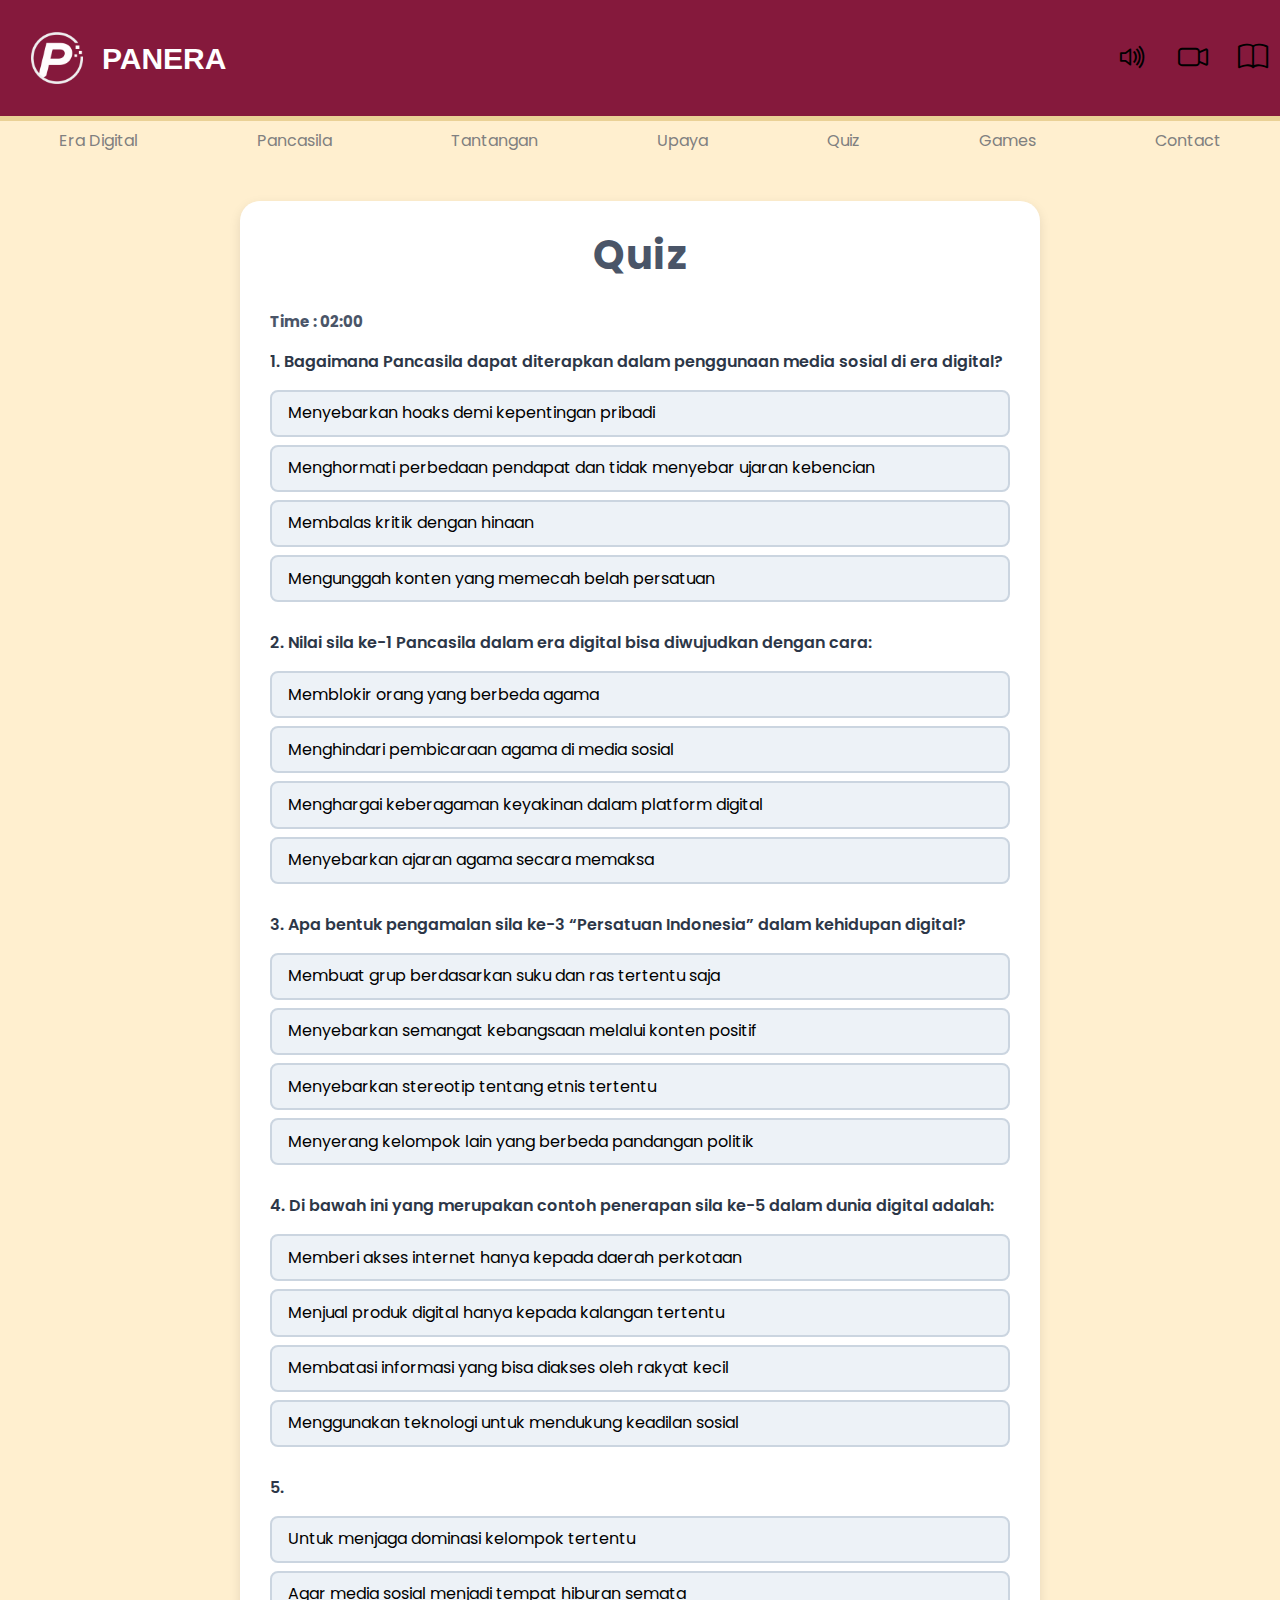
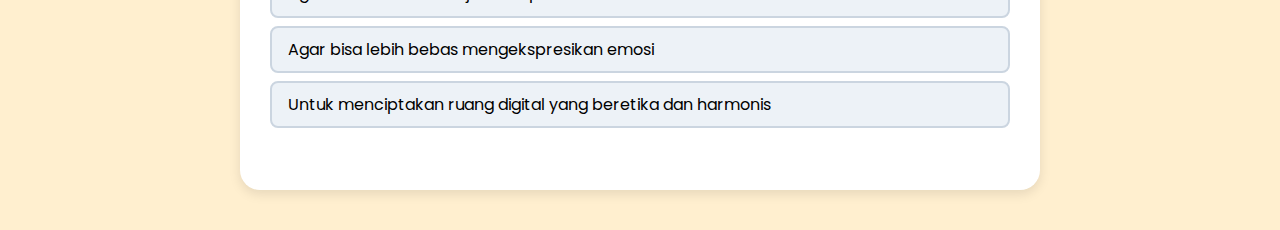
<file: quiz.html>
<!doctype html>
<html lang="en">
  <head>
    <meta charset="utf-8">
    <meta name="theme-color" content="#f8f6f3" media="(prefers-color-scheme: light)">
    <meta name="theme-color" content="#f8f6f3" media="(prefers-color-scheme: dark)">
    <meta name="viewport" content="width=device-width, initial-scale=1">
    <title>PANERA</title>
    <link href="https://cdn.jsdelivr.net/npm/bootstrap@5.3.3/dist/css/bootstrap.min.css" rel="stylesheet" integrity="sha384-QWTKZyjpPEjISv5WaRU9OFeRpok6YctnYmDr5pNlyT2bRjXh0JMhjY6hW+ALEwIH" crossorigin="anonymous">
    <link rel="stylesheet" href="https://cdn.jsdelivr.net/npm/bootstrap-icons/font/bootstrap-icons.css">
    <link rel="stylesheet" href="./css_/style.css?v1:1">
    <link href="https://fonts.googleapis.com/css2?family=Poppins:wght@300;400;600&display=swap" rel="stylesheet">
    <link href="https://fonts.googleapis.com/css2?family=Barrio&display=swap" rel="stylesheet">
    <link rel="stylesheet" href="https://cdnjs.cloudflare.com/ajax/libs/font-awesome/6.0.0/css/all.min.css">
    <link href="https://unpkg.com/aos@2.3.1/dist/aos.css" rel="stylesheet">
    <script src="https://cdn.jsdelivr.net/npm/bootstrap@5.0.2/dist/js/bootstrap.bundle.min.js" integrity="sha384-MrcW6ZMFYlzcLA8Nl+NtUVF0sA7MsXsP1UyJoMp4YLEuNSfAP+JcXn/tWtIaxVXM" crossorigin="anonymous"></script>

  </head>
    <body>
    <nav class="navbar navbar-expand-lg" style="background-color: #85193C; border-bottom: 5px solid #EAD196; ">
        <div class="container-fluid">
          <a href="index.html" class="navbar-brand d-flex align-items-center text-white fw-bold" >
            <img src="image/logo.png" style="height:90px; width:90px;">
            <span style="font-size: 30px; font-family: 'Rajdhani', 'Gill Sans', 'Gill Sans MT', Calibri, 'Trebuchet MS', sans-serif; color: white;">
              <b>PANERA</b>
            </span>
          </a>

          <button class="navbar-toggler" type="button" data-bs-toggle="collapse" data-bs-target="#navbarSupportedContent" aria-controls="navbarSupportedContent" aria-expanded="false" aria-label="Toggle navigation">
            <span class="navbar-toggler-icon"></span>
          </button>
          <div class="collapse navbar-collapse" id="navbarSupportedContent">
            <ul class="navbar-nav me-auto mb-2 mb-lg-0 align-end"></li>
            </ul>
            <a href="podcast.html"><i class="bi bi-volume-up "style ="font-size:30px; color: black; margin-right : 30px; " data-bs-toggle="tooltip" title="Podcast"></i></a>
            <a href="video.html"><i class="bi bi-camera-video "style ="font-size:30px; color: black; margin-right : 30px;  "data-bs-toggle="tooltip" title="Video"></i></a>
            <a href="lesson.html"><i class="bi bi-book "style ="font-size:30px; color: black;"data-bs-toggle="tooltip" title="Article"></i></a>

          </div>
        </div>
      </nav>

 <ul class="nav nav-pills nav-fill justify-content-center">
  <li class="nav-item">
    <a class="nav-link" href="index.html#eradigital">Era Digital</a>
  </li>
  <li class="nav-item">
    <a class="nav-link" href="index.html#pancasila">Pancasila</a>
  </li>
  <li class="nav-item">
    <a class="nav-link" href="index.html#masalah">Tantangan</a>
  </li>
  <li class="nav-item">
    <a class="nav-link" href="index.html#solusi">Upaya</a>
  </li>
  <li class="nav-item">
    <a class="nav-link" href="quiz.html">Quiz</a>
  </li>
  <li class="nav-item">
    <a class="nav-link" href="games.html">Games</a>
  </li>
  <li class="nav-item">
    <a class="nav-link" href="contact.html">Contact</a>
  </li>
  </ul>

   <div id="quiz-container">
  <section id="quiz" tabindex="0">
      <h2>Quiz</h2>
      <div id="timer" style="font-size: 15px; font-weight: bold; color:#4a5568; margin-bottom: 1rem;">
  Time : <span id="time">02:00</span>
</div>

      <div class="question" data-correct="Menghormati perbedaan pendapat dan tidak menyebar ujaran kebencian">
        <p>1. Bagaimana Pancasila dapat diterapkan dalam penggunaan media sosial di era digital?</p>
        <div class="options">
          <button type="button" class="option-btn">Menyebarkan hoaks demi kepentingan pribadi</button>
          <button type="button" class="option-btn">Menghormati perbedaan pendapat dan tidak menyebar ujaran kebencian</button>
          <button type="button" class="option-btn"> Membalas kritik dengan hinaan</button>
          <button type="button" class="option-btn">Mengunggah konten yang memecah belah persatuan</button>
        </div>
      </div>


      <div class="question" data-correct="Menghargai keberagaman keyakinan dalam platform digital">
        <p>2. Nilai sila ke-1 Pancasila dalam era digital bisa diwujudkan dengan cara: </p>
        <div class="options">
          <button type="button" class="option-btn"> Menghindari pembicaraan agama di media sosial</button>
          <button type="button" class="option-btn"> Menghargai keberagaman keyakinan dalam platform digital</button>
          <button type="button" class="option-btn"> Menyebarkan ajaran agama secara memaksa</button>
          <button type="button" class="option-btn"> Memblokir orang yang berbeda agama</button>
        </div>
      </div>


      <div class="question" data-correct="Menyebarkan semangat kebangsaan melalui konten positif">
        <p>3. Apa bentuk pengamalan sila ke-3 “Persatuan Indonesia” dalam kehidupan digital? </p>
        <div class="options">
          <button type="button" class="option-btn">Membuat grup berdasarkan suku dan ras tertentu saja</button>
          <button type="button" class="option-btn">Menyebarkan semangat kebangsaan melalui konten positif</button>
          <button type="button" class="option-btn">Menyerang kelompok lain yang berbeda pandangan politik</button>
          <button type="button" class="option-btn">Menyebarkan stereotip tentang etnis tertentu</button>
        </div>
      </div>

      <div class="question" data-correct="Menggunakan teknologi untuk mendukung keadilan sosial">
        <p>4. Di bawah ini yang merupakan contoh penerapan sila ke-5 dalam dunia digital adalah: </p>
        <div class="options">
          <button type="button" class="option-btn">Menjual produk digital hanya kepada kalangan tertentu</button>
          <button type="button" class="option-btn">Memberi akses internet hanya kepada daerah perkotaan</button>
          <button type="button" class="option-btn">Menggunakan teknologi untuk mendukung keadilan sosial</button>
          <button type="button" class="option-btn">Membatasi informasi yang bisa diakses oleh rakyat kecil</button>
        </div>
      </div>

      <div class="question" data-correct="Untuk menciptakan ruang digital yang beretika dan harmonis">
        <p>5. </p>
        <div class="options">
          <button type="button" class="option-btn">Agar media sosial menjadi tempat hiburan semata</button>
          <button type="button" class="option-btn">Untuk menjaga dominasi kelompok tertentu</button>
          <button type="button" class="option-btn">Untuk menciptakan ruang digital yang beretika dan harmonis</button>
          <button type="button" class="option-btn">Agar bisa lebih bebas mengekspresikan emosi</button>
        </div>
      </div>
      
    </section>

    <div id="score-container" style="margin-top: 2rem; text-align: center; font-size: 1.2rem; font-weight: bold;"></div>
    <div style="text-align: center; margin-top: 1rem;">
      <button id="restart-btn" class="btn btn-primary" style="display: none;">Ulangi Quiz</button>
    </div>
    </div>

<audio id="audioBenar" src="audio/correct.wav"></audio>
<audio id="audioSalah" src="audio/wrong.wav"></audio>

<script>
  let totalQuestions = document.querySelectorAll('.question').length;
  let answeredCount = 0;
  let score = 0;

  function shuffleAnswers() {
  document.querySelectorAll('.question').forEach(question => {
    const optionsContainer = question.querySelector('.options');
    const buttons = Array.from(optionsContainer.children);
    
    // Algoritma Fisher-Yates Shuffle
    for (let i = buttons.length - 1; i > 0; i--) {
      const j = Math.floor(Math.random() * (i + 1));
      [buttons[i], buttons[j]] = [buttons[j], buttons[i]];
    }

    // Hapus semua button dan tambahkan kembali dengan urutan baru
    buttons.forEach(button => optionsContainer.appendChild(button));
  });
}

// Jalankan saat halaman dimuat
shuffleAnswers()

  // TIMER SETUP
  let timeLeft = 120; // waktu dalam detik (2 menit)
  const timeDisplay = document.getElementById("time");

  const timerInterval = setInterval(() => {
    let minutes = Math.floor(timeLeft / 60);
    let seconds = timeLeft % 60;
    timeDisplay.textContent = `${minutes.toString().padStart(2, '0')}:${seconds.toString().padStart(2, '0')}`;
    timeLeft--;

    if (timeLeft < 0) {
      clearInterval(timerInterval);
      lockQuiz();
      showScore();
    }
  }, 1000);

  // LOCK ALL QUESTIONS (timer habis)
  function lockQuiz() {
    document.querySelectorAll('.question').forEach(question => {
      const buttons = question.querySelectorAll('.option-btn');
      buttons.forEach(btn => {
        btn.disabled = true;
        btn.classList.add('disabled');
      });
    });
  }

  // Tampilkan skor
  function showScore() {
    document.getElementById("scoreContent").innerText = `Skor Anda: ${score} dari ${totalQuestions}`;
    const modal = new bootstrap.Modal(document.getElementById('scoreModal'));
    modal.show();
  }

  // EVENT LISTENER KUIS
  document.querySelectorAll('.question').forEach(question => {
    const correctAnswer = question.getAttribute('data-correct');
    const buttons = question.querySelectorAll('.option-btn');

    buttons.forEach(button => {
      button.addEventListener('click', () => {
        if (question.classList.contains('answered')) return;
        question.classList.add('answered');
        answeredCount++;

        buttons.forEach(btn => {
          btn.disabled = true;
          btn.classList.add('disabled');
          if (btn.textContent === correctAnswer) {
            btn.classList.add('correct');
          }
        });

        if (button.textContent === correctAnswer) {
          const benarAudio = document.getElementById("audioBenar");
          benarAudio.currentTime = 0;
          benarAudio.play();
            button.classList.add('correct');
          score++;
        } else {
         const salahAudio = document.getElementById("audioSalah");
          salahAudio.currentTime = 0;
          salahAudio.play();
          button.classList.add('wrong');
        }

        if (answeredCount === totalQuestions) {
          clearInterval(timerInterval); // stop timer
          showScore();
        }
      });
    });
  });

  function restartQuiz() {
  // Reset semua variabel
  score = 0;
  answeredCount = 0;
  timeLeft = 120;

  // Reset tampilan
  document.querySelectorAll('.question').forEach(question => {
    question.classList.remove('answered');
    const buttons = question.querySelectorAll('.option-btn');
    buttons.forEach(btn => {
      btn.disabled = false;
      btn.classList.remove('correct', 'wrong', 'disabled');
    });
  });

  // Acak ulang jawaban
  shuffleAnswers();

  // Sembunyikan modal dan mulai timer ulang
  const modal = bootstrap.Modal.getInstance(document.getElementById('scoreModal'));
  modal.hide();

  timerInterval = setInterval(() => {
    let minutes = Math.floor(timeLeft / 60);
    let seconds = timeLeft % 60;
    timeDisplay.textContent = `${minutes.toString().padStart(2, '0')}:${seconds.toString().padStart(2, '0')}`;
    timeLeft--;

    if (timeLeft < 0) {
      clearInterval(timerInterval);
      lockQuiz();
      showScore();
    }
  }, 1000);
}

</script>


<!-- Modal Skor -->
<div class="modal fade" id="scoreModal" tabindex="-1" aria-labelledby="scoreModalLabel" aria-hidden="true">
  <div class="modal-dialog modal-dialog-centered">
    <div class="modal-content">
      <div class="modal-header">
        <h5 class="modal-title" id="scoreModalLabel">Hasil Kuis</h5>
        <button type="button" class="btn-close" data-bs-dismiss="modal" aria-label="Tutup"></button>
      </div>
      <div class="modal-body" id="scoreContent">
        Skor Anda: 0 dari 0
      </div>
      <div class="modal-footer">
        <button type="button" class="btn btn-primary" onclick="restartQuiz()">Coba Lagi</button>
      </div>
    </div>
  </div>
</div>
</file>
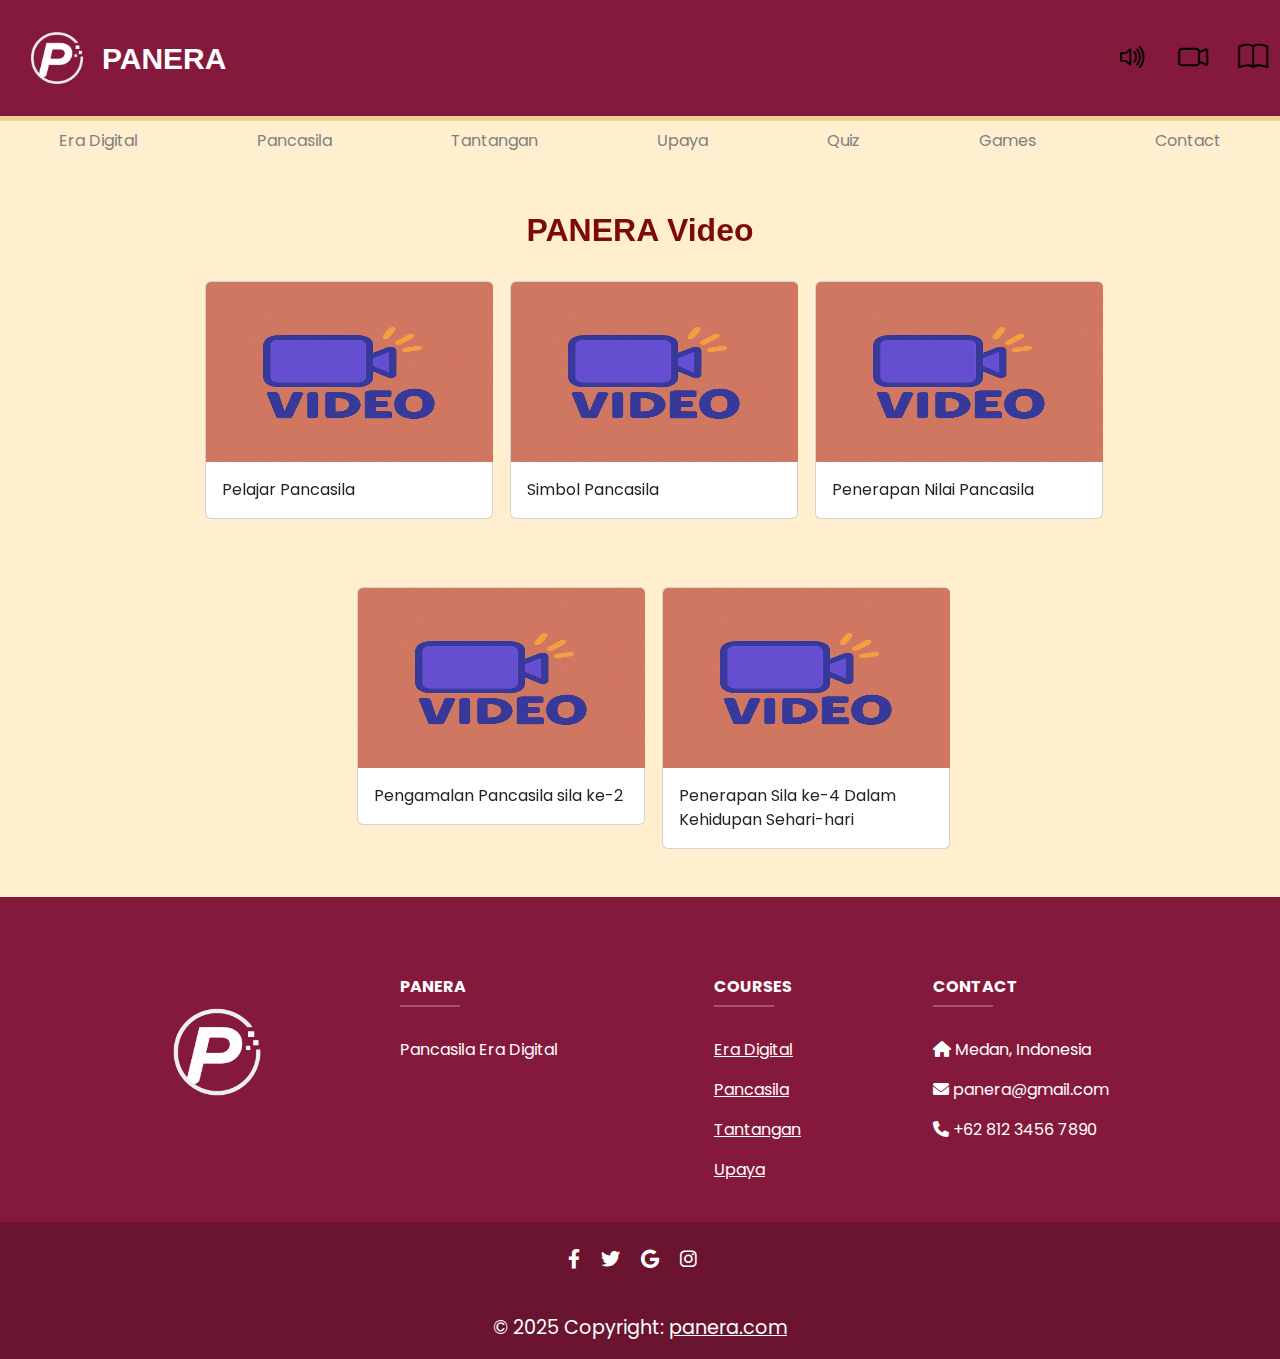
<file: video.html>
<!doctype html>
<html lang="en">
  <head>
    <meta charset="utf-8">
    <meta name="theme-color" content="#f8f6f3" media="(prefers-color-scheme: light)">
    <meta name="theme-color" content="#f8f6f3" media="(prefers-color-scheme: dark)">
    <meta name="viewport" content="width=device-width, initial-scale=1">
    <title>PANERA</title>
    <link href="https://cdn.jsdelivr.net/npm/bootstrap@5.3.3/dist/css/bootstrap.min.css" rel="stylesheet" integrity="sha384-QWTKZyjpPEjISv5WaRU9OFeRpok6YctnYmDr5pNlyT2bRjXh0JMhjY6hW+ALEwIH" crossorigin="anonymous">
    <link rel="stylesheet" href="https://cdn.jsdelivr.net/npm/bootstrap-icons/font/bootstrap-icons.css">
    <link rel="stylesheet" href="./css_/style.css?v1:1">
    <link href="https://fonts.googleapis.com/css2?family=Poppins:wght@300;400;600&display=swap" rel="stylesheet">
    <link href="https://fonts.googleapis.com/css2?family=Barrio&display=swap" rel="stylesheet">
    <link rel="stylesheet" href="https://cdnjs.cloudflare.com/ajax/libs/font-awesome/6.0.0/css/all.min.css">
    <link href="https://unpkg.com/aos@2.3.1/dist/aos.css" rel="stylesheet">
    <script src="https://cdn.jsdelivr.net/npm/bootstrap@5.0.2/dist/js/bootstrap.bundle.min.js" integrity="sha384-MrcW6ZMFYlzcLA8Nl+NtUVF0sA7MsXsP1UyJoMp4YLEuNSfAP+JcXn/tWtIaxVXM" crossorigin="anonymous"></script>

  </head>
    <body>
    <nav class="navbar navbar-expand-lg" style="background-color: #85193C; border-bottom: 5px solid #EAD196; ">
        <div class="container-fluid">
          <a href="index.html" class="navbar-brand d-flex align-items-center text-white fw-bold">
            <img src="image/logo.png" style="height:90px; width:90px;">
            <span style="font-size: 30px; font-family: 'Rajdhani', 'Gill Sans', 'Gill Sans MT', Calibri, 'Trebuchet MS', sans-serif; margin-left:0px; color: white;">
              <b>PANERA</b>
            </span>
          </a>

          <button class="navbar-toggler" type="button" data-bs-toggle="collapse" data-bs-target="#navbarSupportedContent" aria-controls="navbarSupportedContent" aria-expanded="false" aria-label="Toggle navigation">
            <span class="navbar-toggler-icon"></span>
          </button>
          <div class="collapse navbar-collapse" id="navbarSupportedContent">
            <ul class="navbar-nav me-auto mb-2 mb-lg-0 align-end"></li>
            </ul>
            <a href="podcast.html"><i class="bi bi-volume-up "style ="font-size:30px; color: black; margin-right : 30px; " data-bs-toggle="tooltip" title="Podcast"></i></a>
            <a href="video.html"><i class="bi bi-camera-video "style ="font-size:30px; color: black; margin-right : 30px;  "data-bs-toggle="tooltip" title="Video"></i></a>
            <a href="lesson.html"><i class="bi bi-book "style ="font-size:30px; color: black;"data-bs-toggle="tooltip" title="Article"></i></a>

          </div>
        </div>
      </nav>

 <ul class="nav nav-pills nav-fill justify-content-center">
  <li class="nav-item">
    <a class="nav-link" href="index.html#eradigital">Era Digital</a>
  </li>
  <li class="nav-item">
    <a class="nav-link" href="index.html#pancasila">Pancasila</a>
  </li>
  <li class="nav-item">
    <a class="nav-link" href="index.html#masalah">Tantangan</a>
  </li>
  <li class="nav-item">
    <a class="nav-link" href="index.html#solusi">Upaya</a>
  </li>
  <li class="nav-item">
    <a class="nav-link" href="quiz.html">Quiz</a>
  </li>
  <li class="nav-item">
    <a class="nav-link" href="games.html">Games</a>
  </li>
  <li class="nav-item">
    <a class="nav-link" href="contact.html">Contact</a>
  </li>
  </ul>

  <!-- Features Section -->
   <div class="container">
    <h2 class="text-center fw-bold" style=" text-align: center; color :#7D0A0A; font-family: 'Rajdhani', 'Gill Sans', 'Gill Sans MT', Calibri, 'Trebuchet MS', sans-serif;" data-aos="fade-up">PANERA Video</h2>
    <div class="row row-cols-1 row-cols-md-2 row-cols-lg-4  g-4">

        <!-- Feature 1 -->
    <div class="col d-flex mt-5"data-aos="fade-up">
      <a href="https://youtu.be/8YM4oUYPQCs" class="text-decoration-none w-100">
        <div class="card" style="width: 18rem;">
        <img src="image/gambar16.png" class="card-img-top" alt="..." style="height: 180px; width: 287px;">
        <div class="card-body">
            <p class="card-text">Pelajar Pancasila</p>
        </div>
        </div>
      </a>
    </div>

     <!-- Feature 2 -->
    <div class="col d-flex mt-5" data-aos="fade-up">
      <a href="https://youtu.be/9w9mODrBWnE" class="text-decoration-none w-100">
        <div class="card" style="width: 18rem;">
        <img src="image/gambar16.png" class="card-img-top" alt="..." style="height: 180px; width: 287px;">
        <div class="card-body">
            <p class="card-text">Simbol Pancasila</p>
        </div>
        </div>
      </a>
    </div>

    <!-- Feature 3 -->
    <div class="col d-flex mt-5" data-aos="fade-up">
      <a href="https://youtu.be/mnJOG5sZhRY?si=VZ4IUqfByEpHdixI" class="text-decoration-none w-100">
        <div class="card" style="width: 18rem;">
        <img src="image/gambar16.png" class="card-img-top" alt="..." style="height: 180px; width: 287px;">
        <div class="card-body">
            <p class="card-text">Penerapan Nilai Pancasila</p>
        </div>
        </div>
      </a>
    </div>

    <!-- Feature 4 -->
    <div class="col d-flex mt-5" data-aos="fade-up">
      <a href="https://www.youtube.com/watch?v=fULE4jZUEH4" class="text-decoration-none w-100">
        <div class="card" style="width: 18rem;">
        <img src="image/gambar16.png" class="card-img-top" alt="..." style="height: 180px; width: 287px;">
        <div class="card-body">
            <p class="card-text">Pengamalan Pancasila sila ke-2</p>
        </div>
        </div>
      </a>
    </div>

    <!-- Feature 5 -->
    <div class="col d-flex mt-5" data-aos="fade-up">
      <a href="https://youtu.be/OyZXqtx-q4g" class="text-decoration-none w-100">
        <div class="card" style="width: 18rem;">
        <img src="image/gambar16.png" class="card-img-top" alt="..." style="height: 180px; width: 287px;">
        <div class="card-body">
            <p class="card-text">Penerapan Sila ke-4 Dalam Kehidupan Sehari-hari</p>
        </div>
        </div>
      </a>
    </div>
  
</div>
   </div>


<script src="https://unpkg.com/aos@2.3.1/dist/aos.js"></script>
<script>
  AOS.init();
</script>

<footer class="text-center text-lg-start text-white mt-5" style="background-color:  #85193C; margin-top: 3px; padding-top: 30px;">
    <section class="container text-center text-md-start">
      <div class="row">

        <div class="col-md-3 col-lg-4 col-xl-3 mx-auto mb-4 text-center">
          <img src="image/logo.png"  
               class="d-block mx-auto" width="150" height="150"> 
      </div>
        
        <div class="col-md-4 col-lg-4 col-xl-3 mx-auto mb-0">
          <h6 class="text-uppercase fw-bold d-flex align-items-center">
            PANERA
          </h6>
          <hr class="mb-4 mt-0 d-inline-block mx-auto" style="width: 60px; height: 2px; background-color: white;">
          <p>Pancasila Era Digital</p>
        </div>
        
        <div class="col-md-2 col-lg-2 col-xl-2 mx-auto mb-4">
          <h6 class="text-uppercase fw-bold">courses</h6>
          <hr class="mb-4 mt-0 d-inline-block mx-auto" style="width: 60px; height: 2px; background-color: white;">
          <p><a href="#" class="text-white">Era Digital</a></p>
          <p><a href="#" class="text-white">Pancasila</a></p>
          <p><a href="#" class="text-white">Tantangan</a></p>
          <p><a href="#" class="text-white">Upaya</a></p>
        </div>
        
        <div class="col-md-4 col-lg-3 col-xl-3 mx-auto mb-md-0 mb-4">
          <h6 class="text-uppercase fw-bold">Contact</h6>
          <hr class="mb-4 mt-0 d-inline-block mx-auto" style="width: 60px; height: 2px; background-color: white;">
          <p><i class="fas fa-home mr-2"></i> Medan, Indonesia</p>
          <p><i class="fas fa-envelope mr-2"></i> panera@gmail.com</p>
          <p><i class="fas fa-phone mr-2"></i> +62 812 3456 7890</p>
        </div>
        
      </div>
    </section>
    
    <div class="text-center p-4" style="background-color: rgba(0, 0, 0, 0.2); font-size: 1.2em;">
      <a href="#" class="text-white me-3"><i class="fab fa-facebook-f"></i></a>
      <a href="#" class="text-white me-3"><i class="fab fa-twitter"></i></a>
      <a href="#" class="text-white me-3"><i class="fab fa-google"></i></a>
      <a href="#" class="text-white me-3"><i class="fab fa-instagram"></i></a>
    </div>
    
    <div class="text-center p-3" style="background-color: rgba(0, 0, 0, 0.2); font-size: 1.2em;">
      © 2025 Copyright:
      <a href="#" class="text-white">panera.com</a>
    </div>
  </footer>
</div>

  </body>
</html>
</file>
<file: css_/style.css>
body, html {
        background-color: #FFEFCF;
        margin: 0;
        padding: 0;
        font-family: 'Poppins', sans-serif;
      }

      .hero-section {
        width: 100%;
        height: 100vh;
        position: relative;
        overflow: hidden;
      }

      .image {
        width: 100%;
        height: 500x;
        object-fit: cover;
        display: block;
        opacity: 0.35;
        filter: brightness(70%) contrast(90%);
      }

      .text {
        position: absolute;
        top: 40%;
        left: 50%;
        transform: translate(-50%, -50%);
        color: #fff;
        z-index: 2;
        text-align: center;
        padding: 30px 40px;
        background: rgba(0, 0, 0, 0.6);
        backdrop-filter: blur(10px);
        border-radius: 20px;
        box-shadow: 0 0 20px rgba(0,0,0,0.4);
        animation: fadeInOut 4s ease-in-out infinite;
      }
 @keyframes fadeInOut {
    0%, 100% {
        opacity: 0;
    }
    50% {
        opacity: 1;
  }
}

      .text h1 {
        font-size: 60px;
        font-weight: 600;
      }

      .text p {
        font-size: 24px;
        margin-top: 15px;
      }

      .navbar {
        font-weight: 600;
      }

      .nav-link, .dropdown-item {
        font-size: 16px;
      }
      .digital p{
         max-width: 600px;
         margin-left: auto;
         margin-right: auto;
         text-align: left;
      }
      .digital h3{
        margin-top: 60px;
        text-align: center;
        color :#7D0A0A;
      }
      .digital h5{
        text-align: center;
        color: #E0C097;
      }
      .digital h4{
        color :#7D0A0A;
      }


.poll-container {
    position: absolute;
    right: 50px;
    display: flex;
    justify-content: flex-end;
}

.poll-box {
    background-color: #FFCCCC;
    border: 2px solid #AA0000;
    padding: 20px;
    border-radius: 10px;
    max-width: 300px;
    box-shadow: 2px 2px 10px rgba(0,0,0,0.2);
    text-align: center;
}

.poll-box p {
    font-weight: bold;
    margin-bottom: 10px;
    color: #7D0A0A;
}

.poll-box button {
    margin: 5px;
    padding: 8px 16px;
    background-color: #7D0A0A;
    color: white;
    border: none;
    border-radius: 5px;
    cursor: pointer;
}

.poll-box button:hover {
  background-color: #A22626;
}

.nav-link {
    color:grey !important;
  }

.nav-link:not(.active):hover {
      background-color: #85193C !important;
      color: #f8f6f3 !important
    }
.container {
      width: 90%;
      margin: auto;
      padding-top: 50px;
    }
    .row {
      display: flex;
      flex-wrap: wrap;
      gap: 20px;
      justify-content: center;
    }
    .col-md-6 {
      flex: 0 0 48%;
    }
  .dropzone {
      background-color: #e0f7fa; /* Biru muda */
      border: 2px dashed #00838f;
      padding: 18px;
      margin-bottom: 15px;
      border-radius: 10px;
      min-height: 70px;
      display: flex;
      align-items: center;
      font-weight: 500;
      transition: all 0.3s ease;
    }

    .dropzone.correct {
      background-color: #c8e6c9; /* Hijau jika benar */
      border-color: #2e7d32;
    }

    .draggable {
      background-color: #fff9c4; /* Kuning lembut */
      border: 2px solid #fbc02d;
      padding: 18px;
      margin-bottom: 15px;
      border-radius: 10px;
      cursor: grab;
      transition: all 0.2s ease;
      font-weight: 500;
    }

    .draggable.dragging {
      opacity: 0.85;
      transform: scale(1.03);
      box-shadow: 0 4px 12px rgba(0,0,0,0.1);
    }

    .answer-in-zone {
      margin-top: 10px;
      padding: 10px;
      background-color: #e8f5e9;
      border-radius: 6px;
      font-size: 0.95em;
      border: 1px solid #c8e6c9;
    }
     #quiz-container {
  max-width: 800px;
  margin: 40px auto;
  background-color: #ffffff;
  border-radius: 20px;
  box-shadow: 0 4px 12px rgba(0, 0, 0, 0.1);
  padding: 30px;
}
   
    section#quiz h2 {
      text-align: center;
      margin-bottom: 2rem;
      color: #4a5568;
      font-size: 2.5rem;
      font-weight: 700;
      letter-spacing: 1.5px;
    }
    .question {
      margin-bottom: 1.8rem;
    }
    .question p {
      font-weight: 600;
      margin-bottom: 1rem;
      color: #2d3748;
    }
    .options {
      display: flex;
      flex-direction: column;
      gap: 0.5rem;
    }
    button.option-btn {
      background-color: #edf2f7;
      border: 2px solid #cbd5e0;
      border-radius: 8px;
      padding: 0.6rem 1rem;
      font-size: 1rem;
      cursor: pointer;
      transition: background-color 0.3s ease, border-color 0.3s ease;
      text-align: left;
    }
    button.option-btn:hover,
    button.option-btn:focus {
      border-color: #667eea;
      background-color: #e3e8ff;
      outline: none;
    }
    button.option-btn.correct {
      background-color: #48bb78;
      border-color: #38a169;
      color: white;
      font-weight: 700;
      box-shadow: 0 0 8px #38a169aa;
      cursor: default;
    }
    button.option-btn.wrong {
      background-color: #f56565;
      border-color: #c53030;
      color: white;
      font-weight: 700;
      box-shadow: 0 0 8px #c53030aa;
      cursor: default;
    }
    button.option-btn.disabled {
      cursor: default;
    }
     .identitas {
      margin-top: 30px;
      padding-top: 20px;
      border-top: 1px solid #ddd;
    }
    .container-contact {
      max-width: 800px;
      margin: auto;
      background-color: #fff;
      padding: 30px;
      border-radius: 10px;
      box-shadow: 0 4px 12px rgba(0,0,0,0.1);
    }
    .profile-container {
  display: flex;
  align-items: flex-start;
  gap: 30px;
  margin: 60px auto;
  max-width: 1000px;
  padding: 0 20px;
}
</file>
